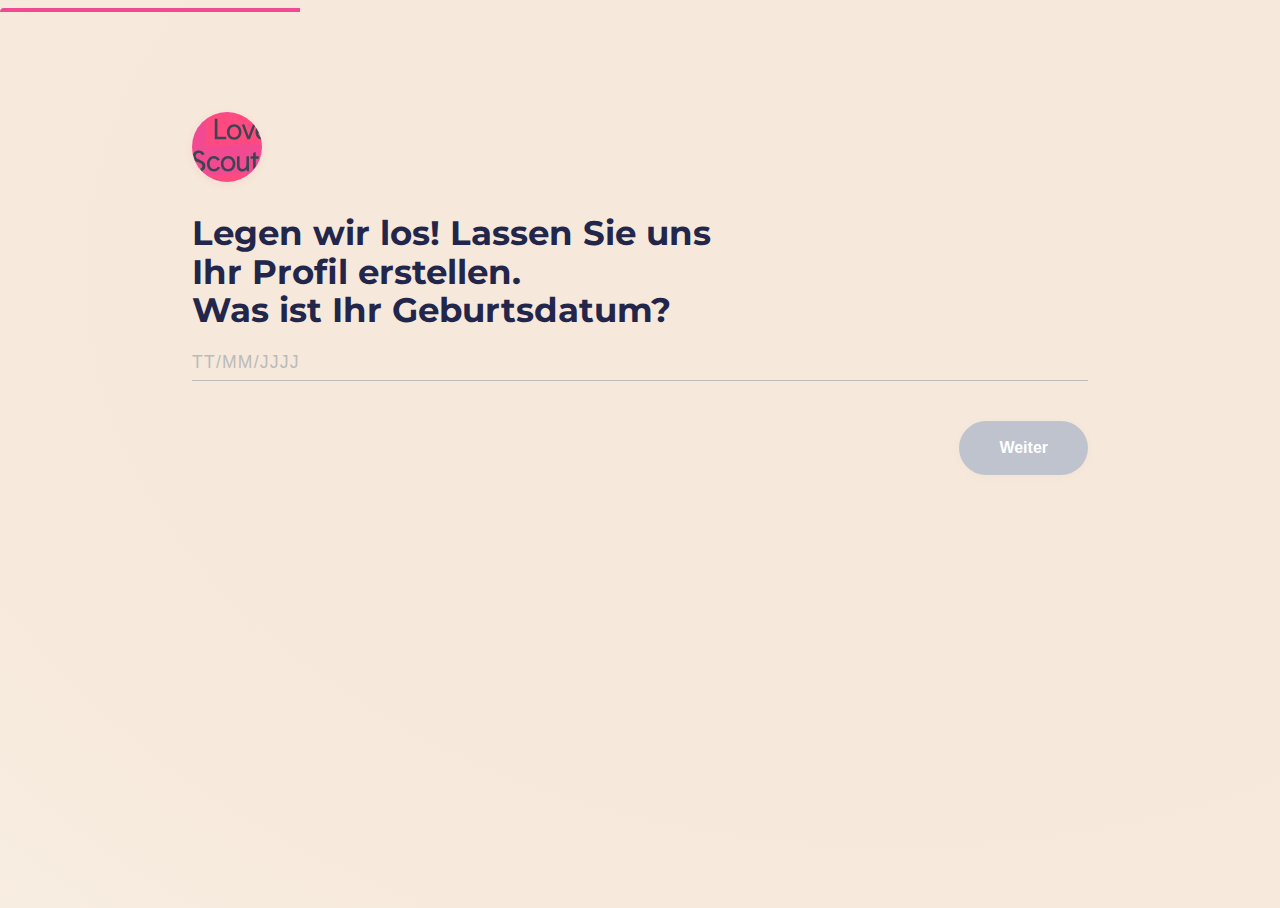
<file: register.html>
<!DOCTYPE html>
<html lang="de">
<head>
  <meta charset="UTF-8">
  <meta name="viewport" content="width=device-width, initial-scale=1.0">
  <title>Profil erstellen - Geburtsdatum</title>
  <link href="https://fonts.googleapis.com/css?family=Montserrat:700,400&display=swap" rel="stylesheet">
  <link rel="stylesheet" href="style.css">
</head>
<body>
  <div class="progress-bar" id="progress-bar"></div>
  <div class="center-container" id="form-container">
    <div class="logo-circle">

    </div>

    <!-- ШАГ 1: Geburtsdatum -->
    <div class="main-text" id="step-title">
      <span>Legen wir los! Lassen Sie uns<br>Ihr Profil erstellen.<br>Was ist Ihr Geburtsdatum?</span>
    </div>
    <div class="input-group" id="step-input-group">
      <input type="text" class="dob-input" id="dob-input" placeholder="TT/MM/JJJJ" maxlength="10">
    </div>
    <div class="helper-text" id="helper-text" style="min-height: 20px;"></div>
    <button class="weiter-btn" id="weiter-btn" disabled>Weiter</button>

  </div>
  <script src="scriptes.js"></script>
</body>
</html>
</file>
<file: style.css>
body {
  margin: 0;
  height: 100vh;
  min-height: 100vh;
  background: radial-gradient(ellipse at 70% 30%, #f6e8da 60%, #f8ede1 100%);
  font-family: 'Montserrat', Arial, sans-serif;
  box-sizing: border-box;
  overflow-x: hidden;
}

.progress-bar {
  height: 4px;
  width: 300px;
  background: #f24a92;
  border-top-left-radius: 10px;
  border-top-right-radius: 0px;
  margin-top: 8px;
  margin-left: 0px;
}

.center-container {
  display: flex;
    flex-direction: column;
    align-items: flex-start;
    margin: 0 auto;
    margin-top: 100px;
    width: calc(100% - 30vw);
}

.logo-circle {
  background: #f24a92;
  background-image: url( img/logo.svg );
  width: 70px;
  height: 70px;
  border-radius: 50%;
  display: flex;
  flex-direction: column;
  align-items: center;
  justify-content: center;
  margin-bottom: 32px;
  box-shadow: 0 2px 8px rgba(242, 74, 146, 0.08);
}

.logo-title {
  color: #fff;
  font-size: 16px;
  font-weight: 700;
  line-height: 18px;
}
.logo-sub {
  color: #fff;
  font-size: 10px;
  font-weight: 400;
  line-height: 8px;
}

.main-text {
  color: #23264b;
  width: 100%;
  font-size: 2.1rem;
  font-weight: 700;
  text-align: left;
  margin-bottom: 12px;
  line-height: 1.15;
}

.main-text span {
    display: block;
    width: 100%;
}

.input-group {
  width: 100%;
    border-bottom: 1px solid #bdbdbd;
}
.dob-input {
  width: 100%;
  border: none;
  outline: none;
  background: transparent;
  font-size: 1.1rem;
  color: #444;
  padding: 10px 0 7px 0;
  letter-spacing: 1.2px;
}
.dob-input::placeholder {
  color: #bbb;
  font-weight: 400;
}

.name-input {
  width: 100%;
  border: none;
  outline: none;
  background: transparent;
  font-size: 1.1rem;
  color: #444;
  padding: 10px 0 7px 0;
  letter-spacing: 1.2px;
}
.name-input::placeholder {
  color: #bbb;
  font-weight: 400;
}

.email-input {
  width: 100%;
  border: none;
  outline: none;
  background: transparent;
  font-size: 1.1rem;
  color: #444;
  padding: 10px 0 7px 0;
  letter-spacing: 1.2px;
}
.email-input::placeholder {
  color: #bbb;
  font-weight: 400;
}

.password-input {
  width: 100%;
  border: none;
  outline: none;
  background: transparent;
  font-size: 1.1rem;
  color: #444;
  padding: 10px 0 7px 0;
  letter-spacing: 1.2px;
}
.password-input::placeholder {
  color: #bbb;
  font-weight: 400;
}
.password-rules {
  color: #616270;
  font-size: 15px;
  margin: 14px 0 0 2px;
  line-height: 1.4;
}
.password-rules ul {
  list-style: none;
  padding-left: 0;
}
.password-rules li:before {
  content: "— ";
  color: #616270;
}

.helper-text {
      color: #969696;
      font-size: 15px;
      font-weight: 400;
      margin: 10px 0 0px 2px;
      min-height: 16px;
      letter-spacing: 0.1px;
}

.weiter-btn {
    background: #bfc3ce;
    color: #fff;
    border: none;
    font-size: 1rem;
    border-radius: 40px;
    padding: 18px 40px;
    margin-top: 10px;
    margin-left: auto;
    cursor: not-allowed;
    font-weight: 700;
    box-shadow: 0 2px 8px rgba(120, 120, 130, 0.04);
    transition: background 0.2s;
}
.weiter-btn:active {
  background: #adb1be;
}

.final-btn {
  background: #f24a92;
  color: #fff;
  border: none;
  font-size: 1.15rem;
  border-radius: 40px;
  padding: 13px 90px;
  margin-top: 8px;
  margin-bottom: 10px;
  cursor: pointer;
  font-weight: 700;
  box-shadow: 0 2px 8px rgba(242,74,146,0.08);
  transition: background 0.17s;
}
.final-btn:hover {
  background: #db3579;
}
.final-link {
  background: none;
  border: none;
  color: #23264b;
  font-size: 1.02rem;
  text-decoration: underline;
  cursor: pointer;
  margin-top: 4px;
}
.final-link:hover {
  text-decoration: none;
  color: #f24a92;
}

@media (max-width: 500px) {
  .center-container {
    margin-top: 40px;
  }
  .main-text {
    font-size: 1.3rem;
    max-width: 240px;
  }
  .input-group {
    width: 96vw;
    min-width: 180px;
  }
}

.checkbox-label {
  display: flex;
  align-items: flex-start;
  margin-bottom: 15px;
  cursor: pointer;
}

.checkbox-container {
  display: flex;
  flex-direction: column;
  width: 100%;
}

.checkbox-custom {
  position: relative;
  display: inline-block;
  margin-right: 10px;
  width: 20px;
  height: 20px;
}

.checkbox-input {
  position: absolute;
  opacity: 0;
  cursor: pointer;
  height: 0;
  width: 0;
}

.checkbox-checkmark {
  position: absolute;
  top: 0;
  left: 0;
  height: 20px;
  width: 20px;
  background-color: #fff;
  border: 2px solid #e6007e;
  border-radius: 4px;
  transition: all 0.2s;
}

.checkbox-custom:hover .checkbox-checkmark {
  background-color: #f8f8f8;
}

.checkbox-input:checked ~ .checkbox-checkmark {
  background-color: #e6007e;
  border-color: #e6007e;
}

.checkbox-checkmark:after {
  content: "";
  position: absolute;
  display: none;
  left: 6px;
  top: 2px;
  width: 5px;
  height: 10px;
  border: solid white;
  border-width: 0 2px 2px 0;
  transform: rotate(45deg);
}

.checkbox-input:checked ~ .checkbox-checkmark:after {
  display: block;
}

.checkbox-text {
  flex: 1;
  font-size: 14px;
  line-height: 1.4;
}

.finalising-btn {
    background: #bfc3ce;
    color: #fff;
    border: none;
    font-size: 1rem;
    border-radius: 40px;
    padding: 18px 40px;
    margin-top: 10px;
    margin-left: auto;
    margin-right: auto;
    cursor: pointer;
    font-weight: 700;
    box-shadow: 0 2px 8px rgba(120, 120, 130, 0.04);
    transition: background 0.2s;
}

.finalising-btn:hover {
  background: #db3579;
}
.finalising-link {
  background: none;
  border: none;
  color: #23264b;
  font-size: 1.02rem;
  text-decoration: underline;
  cursor: pointer;
  margin-top: 4px;
}
.finalising-link:hover {
  text-decoration: none;
  color: #f24a92;
}
</file>
